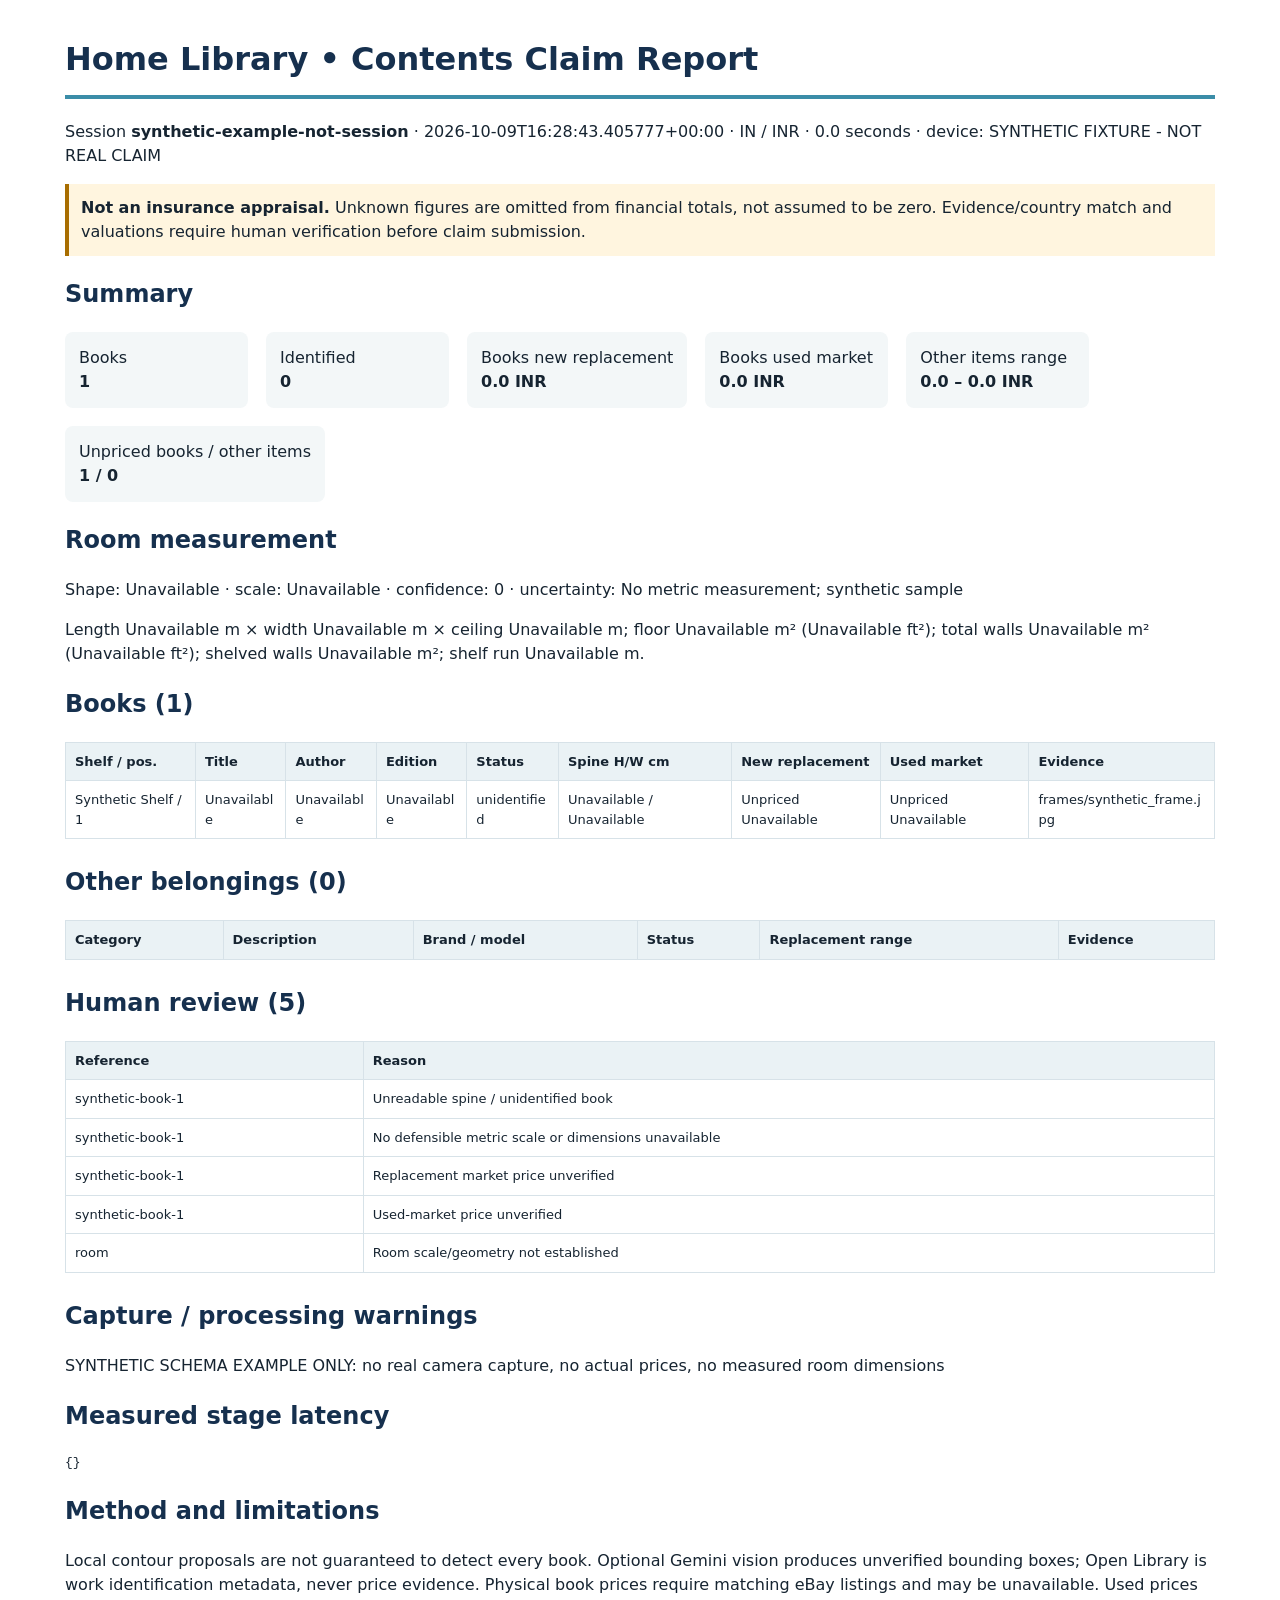
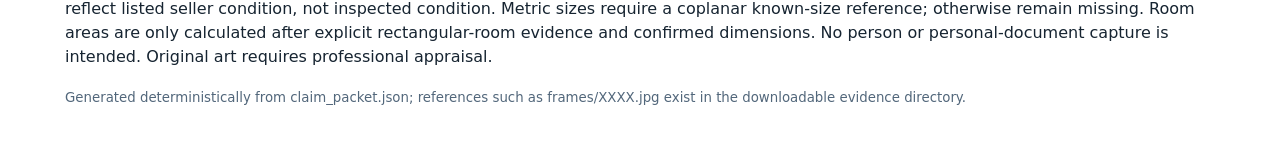
<file: sample_claim/claim_report.html>
<!doctype html><html lang="en"><head><meta charset="utf-8"><title>Library Claim • synthetic-example-not-session</title><style>
    body{font-family:system-ui,-apple-system,sans-serif;color:#162431;max-width:1150px;margin:35px auto;padding:0 16px;line-height:1.5}
    h1,h2{color:#16304e}h1{border-bottom:4px solid #3b8da8;padding-bottom:12px}
    table{border-collapse:collapse;width:100%;font-size:13px;margin:12px 0 25px;table-layout:auto}td,th{padding:9px;border:1px solid #d7e2e8;text-align:left;vertical-align:top;overflow-wrap:anywhere}th{background:#eaf2f5}
    .summary{display:flex;gap:18px;flex-wrap:wrap}.metric{background:#f3f7f8;padding:14px;border-radius:8px;min-width:155px}.warning{padding:12px;background:#fff5df;border-left:4px solid #a86d00}small{color:#52677b}@media print{body{margin:10px}a{color:#264664}}
    </style></head><body><h1>Home Library • Contents Claim Report</h1>
    <p>Session <b>synthetic-example-not-session</b> · 2026-10-09T16:28:43.405777+00:00 · IN / INR · 0.0 seconds · device: SYNTHETIC FIXTURE - NOT REAL CLAIM</p>
    <p class="warning"><b>Not an insurance appraisal.</b> Unknown figures are omitted from financial totals, not assumed to be zero. Evidence/country match and valuations require human verification before claim submission.</p>
    <h2>Summary</h2><div class="summary"><div class="metric">Books<br><b>1</b></div><div class="metric">Identified<br><b>0</b></div><div class="metric">Books new replacement<br><b>0.0 INR</b></div><div class="metric">Books used market<br><b>0.0 INR</b></div><div class="metric">Other items range<br><b>0.0 – 0.0 INR</b></div><div class="metric">Unpriced books / other items<br><b>1 / 0</b></div></div>
    <h2>Room measurement</h2><p>Shape: Unavailable · scale: Unavailable · confidence: 0 · uncertainty: No metric measurement; synthetic sample</p>
    <p>Length Unavailable m × width Unavailable m × ceiling Unavailable m; floor Unavailable m² (Unavailable ft²); total walls Unavailable m² (Unavailable ft²); shelved walls Unavailable m²; shelf run Unavailable m.</p>
    <h2>Books (1)</h2><table><thead><tr><th>Shelf / pos.</th><th>Title</th><th>Author</th><th>Edition</th><th>Status</th><th>Spine H/W cm</th><th>New replacement</th><th>Used market</th><th>Evidence</th></tr></thead><tbody><tr><td>Synthetic Shelf / 1</td><td>Unavailable</td><td>Unavailable</td><td>Unavailable</td><td>unidentified</td><td>Unavailable / Unavailable</td><td>Unpriced Unavailable</td><td>Unpriced Unavailable</td><td>frames/synthetic_frame.jpg</td></tr></tbody></table>
    <h2>Other belongings (0)</h2><table><thead><tr><th>Category</th><th>Description</th><th>Brand / model</th><th>Status</th><th>Replacement range</th><th>Evidence</th></tr></thead><tbody></tbody></table>
    <h2>Human review (5)</h2><table><thead><tr><th>Reference</th><th>Reason</th></tr></thead><tbody><tr><td>synthetic-book-1</td><td>Unreadable spine / unidentified book</td></tr><tr><td>synthetic-book-1</td><td>No defensible metric scale or dimensions unavailable</td></tr><tr><td>synthetic-book-1</td><td>Replacement market price unverified</td></tr><tr><td>synthetic-book-1</td><td>Used-market price unverified</td></tr><tr><td>room</td><td>Room scale/geometry not established</td></tr></tbody></table>
    <h2>Capture / processing warnings</h2><p>SYNTHETIC SCHEMA EXAMPLE ONLY: no real camera capture, no actual prices, no measured room dimensions</p>
    <h2>Measured stage latency</h2><pre>{}</pre>
    <h2>Method and limitations</h2><p>Local contour proposals are not guaranteed to detect every book. Optional Gemini vision produces unverified bounding boxes; Open Library is work identification metadata, never price evidence. Physical book prices require matching eBay listings and may be unavailable. Used prices reflect listed seller condition, not inspected condition. Metric sizes require a coplanar known-size reference; otherwise remain missing. Room areas are only calculated after explicit rectangular-room evidence and confirmed dimensions. No person or personal-document capture is intended. Original art requires professional appraisal.</p>
    <small>Generated deterministically from claim_packet.json; references such as frames/XXXX.jpg exist in the downloadable evidence directory.</small></body></html>
</file>
